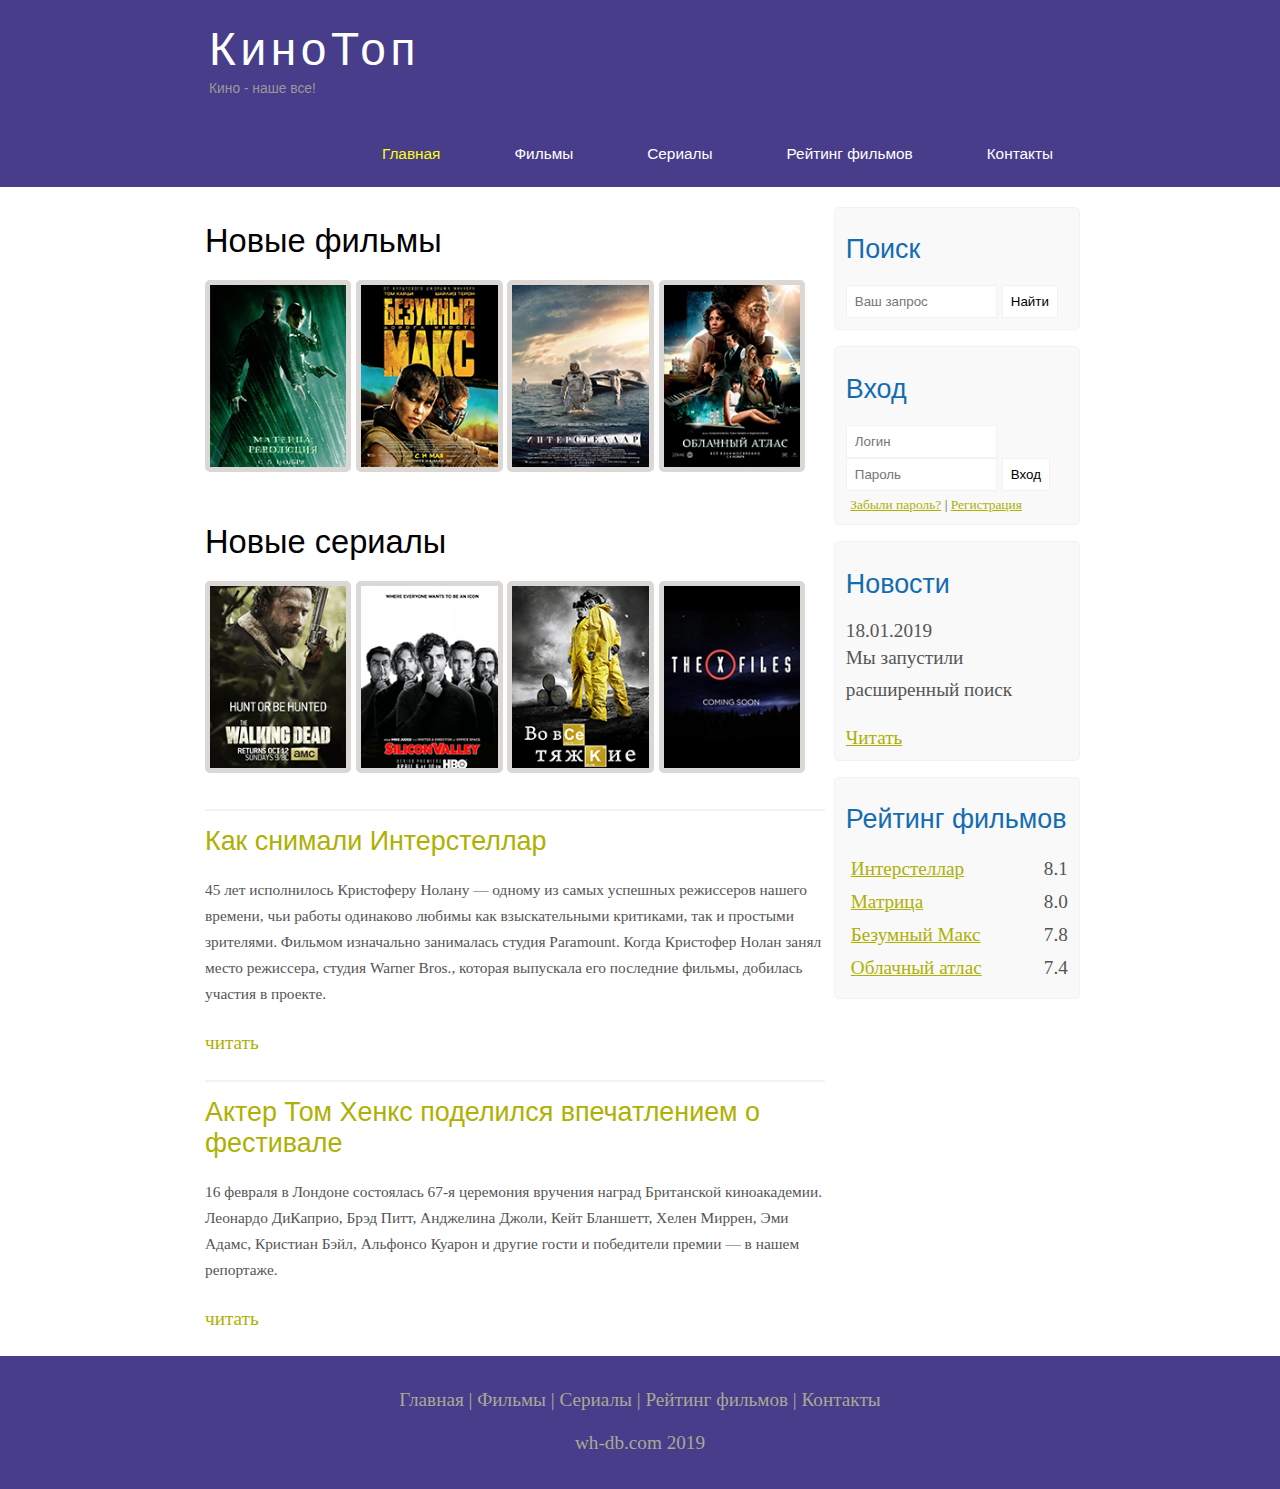
<file: index.html>
<!DOCTYPE html>
<html lang="en">
<head>
	<meta charset="UTF-8">
	<meta name="viewport" content="width=device-width, initial-scale=1.0">
	<title>КиноТоп: Главная</title>
	<meta name="description" content="КиноТоп - это портал о кино"/>
	<meta name="keywords" content="кино,фильмы,топ фильмов, фильмы онлайн, кино онлайн"/>
	<link rel="stylesheet" href="assets/css/style.css">
</head>
<body>
	<div class="main">
		<div class="header">
			<div class="logo">
				<div class="logo_text">
					<h1><a href="index.html">КиноТоп</a></h1>
					<h2>Кино - наше все!</h2>
				</div>
				
			</div>
			<div class="menubar">
				<ul class="menu">
					<li class="selected"><a href="index.html">Главная</a></li>
					<li><a href="films.html">Фильмы</a></li>
					<li><a href="#">Сериалы</a></li>
					<li><a href="rating.html">Рейтинг фильмов</a></li>
					<li><a href="contact.html">Контакты</a></li>
				</ul>
			</div>
		</div>
		<div class="site_content">
			<div class="sidebar_container">
			<div class="sidebar">
					<h2>Поиск</h2>
					<form method="post" action="#" id="seach_form">
						<input type="seach" name="seach_field" placeholder="Ваш запрос"/>
						<input type="submit" class="btn" value="Найти"/>
					</form>
				</div>
				<div class="sidebar">
					<h2>Вход</h2>
					<form method="post" action="#" id="login">
					<input type="text" name="login_field" placeholder="Логин"/>
					<input type="password" name="password_field" placeholder="Пароль"/>
					<input type="submit" class="btn" value="Вход"/>
					<div class="lable_passreg_text">
						<span><a href="#">Забыли пароль?</a></span> | <span><a href="#">Регистрация</a></span>
					</div>
				</form>
 				</div>
 				<div class="sidebar">
 					<h2>Новости</h2>
 					<span>18.01.2019</span>
 					<p>Мы запустили расширенный поиск</p>
 					<a href="#">Читать</a>
 				</div>
 				<div class="sidebar">
 					<h2>Рейтинг фильмов</h2>
 					<ul>
 						<li><a href="show.html">Интерстеллар</a><span class="rating_sidebar">8.1</span></li>
 						<li><a href="#">Матрица</a><span class="rating_sidebar">8.0</span></li>
 						<li><a href="#">Безумный Макс</a><span class="rating_sidebar">7.8</span></li>
 						<li><a href="#">Облачный атлас</a><span class="rating_sidebar">7.4</span></li>
 					</ul>
 				</div>

				
			</div>
			<div class="content">
				<h1>Новые фильмы</h1>
				<div class="films_block">
					<a href="#"><img src="assets/img/matrix.png"></a>
					<a href="#"><img src="assets/img/max.png"></a>
					<a href="show.html"><img src="assets/img/inter.png"></a>
					<a href="#"><img src="assets/img/cloud.png"></a>
				</div>
				<h1>Новые сериалы</h1>
				<div class="films_block">
					<a href="#"><img src="assets/img/dead.png"></a>
					<a href="#"><img src="assets/img/silicon.png"></a>
					<a href="#"><img src="assets/img/breakingbad.png"></a>
					<a href="#"><img src="assets/img/xfiles.png"></a>
				</div>
				<div class="posts">
					<hr>
					<h2><a href="#">Как снимали Интерстеллар</a></h2>
					<div class="posts_content">
						<p>
							45 лет исполнилось Кристоферу Нолану — одному из самых успешных режиссеров нашего времени, чьи работы одинаково любимы как взыскательными критиками, так и простыми зрителями. Фильмом изначально занималась студия Paramount. Когда Кристофер Нолан занял место режиссера, студия Warner Bros., которая выпускала его последние фильмы, добилась участия в проекте.
						</p>
					</div>
					<p><a href="#">читать</a></p>
					<hr>
					<h2><a href="#">Актер Том Хенкс поделился впечатлением о фестивале</a></h2>
					<div class="posts_content">
						<p>
							16 февраля в Лондоне состоялась 67-я церемония вручения наград Британской киноакадемии. Леонардо ДиКаприо, Брэд Питт, Анджелина Джоли, Кейт Бланшетт, Хелен Миррен, Эми Адамс, Кристиан Бэйл, Альфонсо Куарон и другие гости и победители премии — в нашем репортаже.
						</p>
					</div>
					<p><a href="#">читать</a></p>
				</div>
			</div>

		</div>
		<div class="footer">
			<p>
				<a href="index.html">Главная</a> |
				<a href="films.html">Фильмы</a> |
				<a href="#">Сериалы</a> |
				<a href="rating.html">Рейтинг фильмов</a> |
				<a href="contact.html">Контакты</a>
			</p>
			<p>wh-db.com 2019</p>
		</div>
	</div>
</body>
</html>
</file>
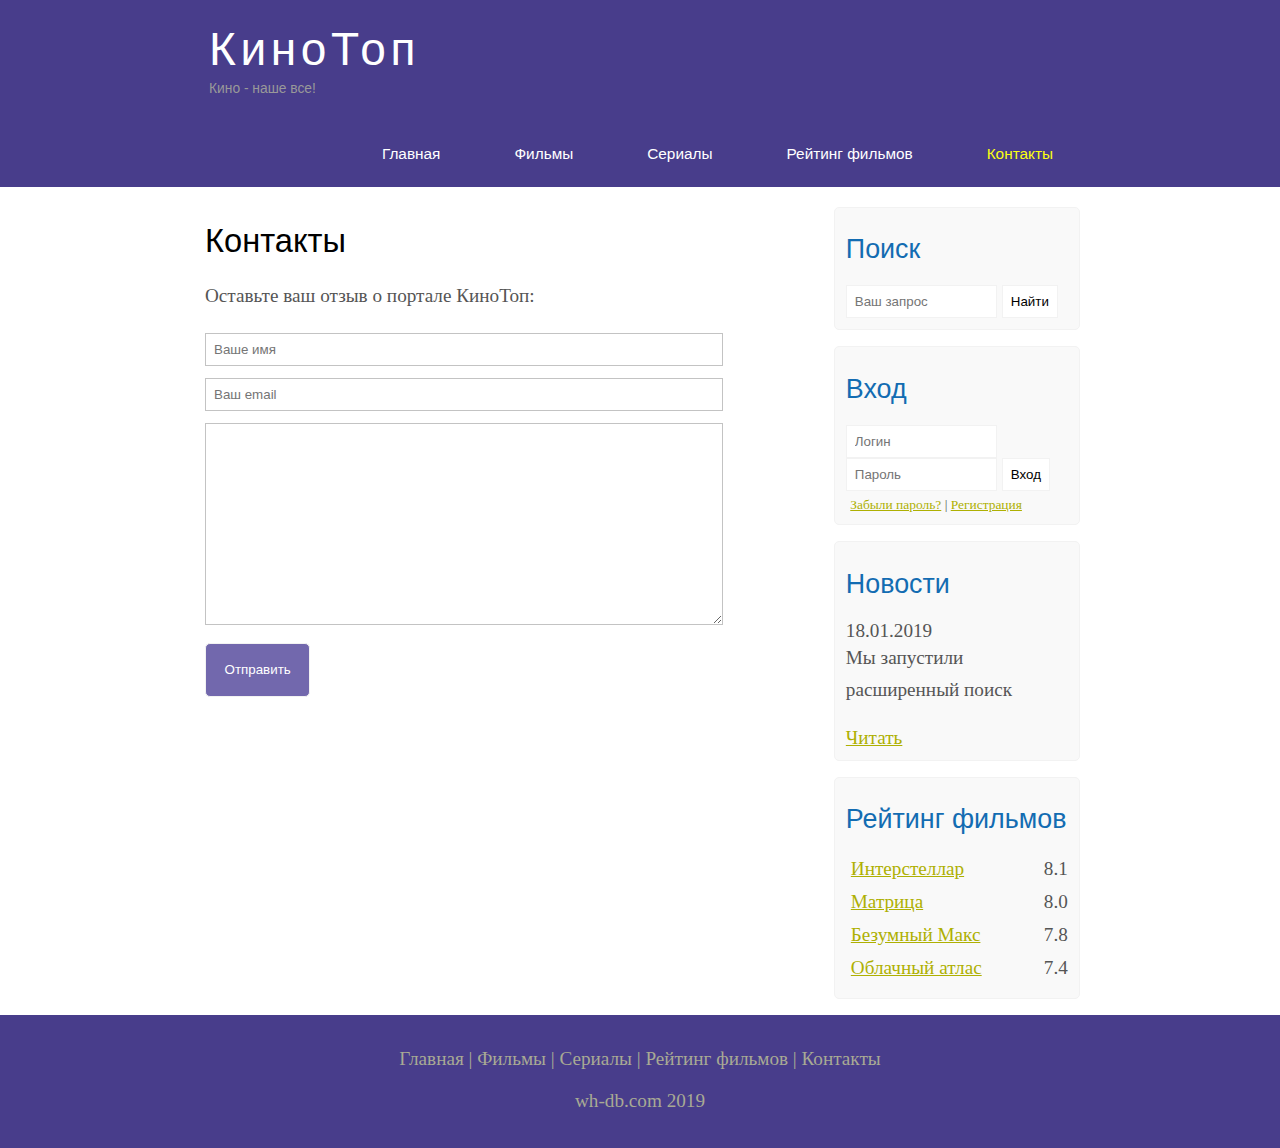
<file: contact.html>
<!DOCTYPE html>
<html lang="en">
<head>
	<meta charset="UTF-8">
	<meta name="viewport" content="width=device-width, initial-scale=1.0">
	<title>КиноТоп: Контакты</title>
	<meta name="description" content="КиноТоп - это портал о кино"/>
	<meta name="keywords" content="кино,фильмы,топ фильмов, фильмы онлайн, кино онлайн"/>
	<link rel="stylesheet" href="assets/css/style.css">
</head>
<body>
	<div class="main">
		<div class="header">
			<div class="logo">
				<div class="logo_text">
					<h1><a href="index.html">КиноТоп</a></h1>
					<h2>Кино - наше все!</h2>
				</div>
				
			</div>
			<div class="menubar">
				<ul class="menu">
					<li><a href="index.html">Главная</a></li>
					<li><a href="films.html">Фильмы</a></li>
					<li><a href="#">Сериалы</a></li>
					<li><a href="rating.html">Рейтинг фильмов</a></li>
					<li class="selected"><a href="contact.html">Контакты</a></li>
				</ul>
			</div>
		</div>
		<div class="site_content">
			<div class="sidebar_container">
			<div class="sidebar">
					<h2>Поиск</h2>
					<form method="post" action="#" id="seach_form">
						<input type="seach" name="seach_field" placeholder="Ваш запрос"/>
						<input type="submit" class="btn" value="Найти"/>
					</form>
				</div>
				<div class="sidebar">
					<h2>Вход</h2>
					<form method="post" action="#" id="login">
					<input type="text" name="login_field" placeholder="Логин"/>
					<input type="password" name="password_field" placeholder="Пароль"/>
					<input type="submit" class="btn" value="Вход"/>
					<div class="lable_passreg_text">
						<span><a href="#">Забыли пароль?</a></span> | <span><a href="#">Регистрация</a></span>
					</div>
				</form>
 				</div>
 				<div class="sidebar">
 					<h2>Новости</h2>
 					<span>18.01.2019</span>
 					<p>Мы запустили расширенный поиск</p>
 					<a href="#">Читать</a>
 				</div>
 				<div class="sidebar">
 					<h2>Рейтинг фильмов</h2>
 					<ul>
 						<li><a href="show.html">Интерстеллар</a><span class="rating_sidebar">8.1</span></li>
 						<li><a href="#">Матрица</a><span class="rating_sidebar">8.0</span></li>
 						<li><a href="#">Безумный Макс</a><span class="rating_sidebar">7.8</span></li>
 						<li><a href="#">Облачный атлас</a><span class="rating_sidebar">7.4</span></li>
 					</ul>
 				</div>

				
			</div>
			<div class="content">
				<h1>Контакты</h1>
				<p>Оставьте ваш отзыв о портале КиноТоп:</p>
				<div class="send send_contact">
					<form method="post" action="#" id="review">
					<input type="text" name="review_name" placeholder="Ваше имя">
					<input type="text" name="review_name" placeholder="Ваш email">
					<textarea name="review_text"></textarea>
					<input type="submit" class="btn" value="Отправить">
					</form>
				</div>

			</div>

		</div>
		<div class="footer">
			<p>
				<a href="index.html">Главная</a> |
				<a href="films.html">Фильмы</a> |
				<a href="#">Сериалы</a> |
				<a href="rating.html">Рейтинг фильмов</a> |
				<a href="contact.html">Контакты</a>
			</p>
			<p>wh-db.com 2019</p>
		</div>
	</div>
</body>
</html>
</file>
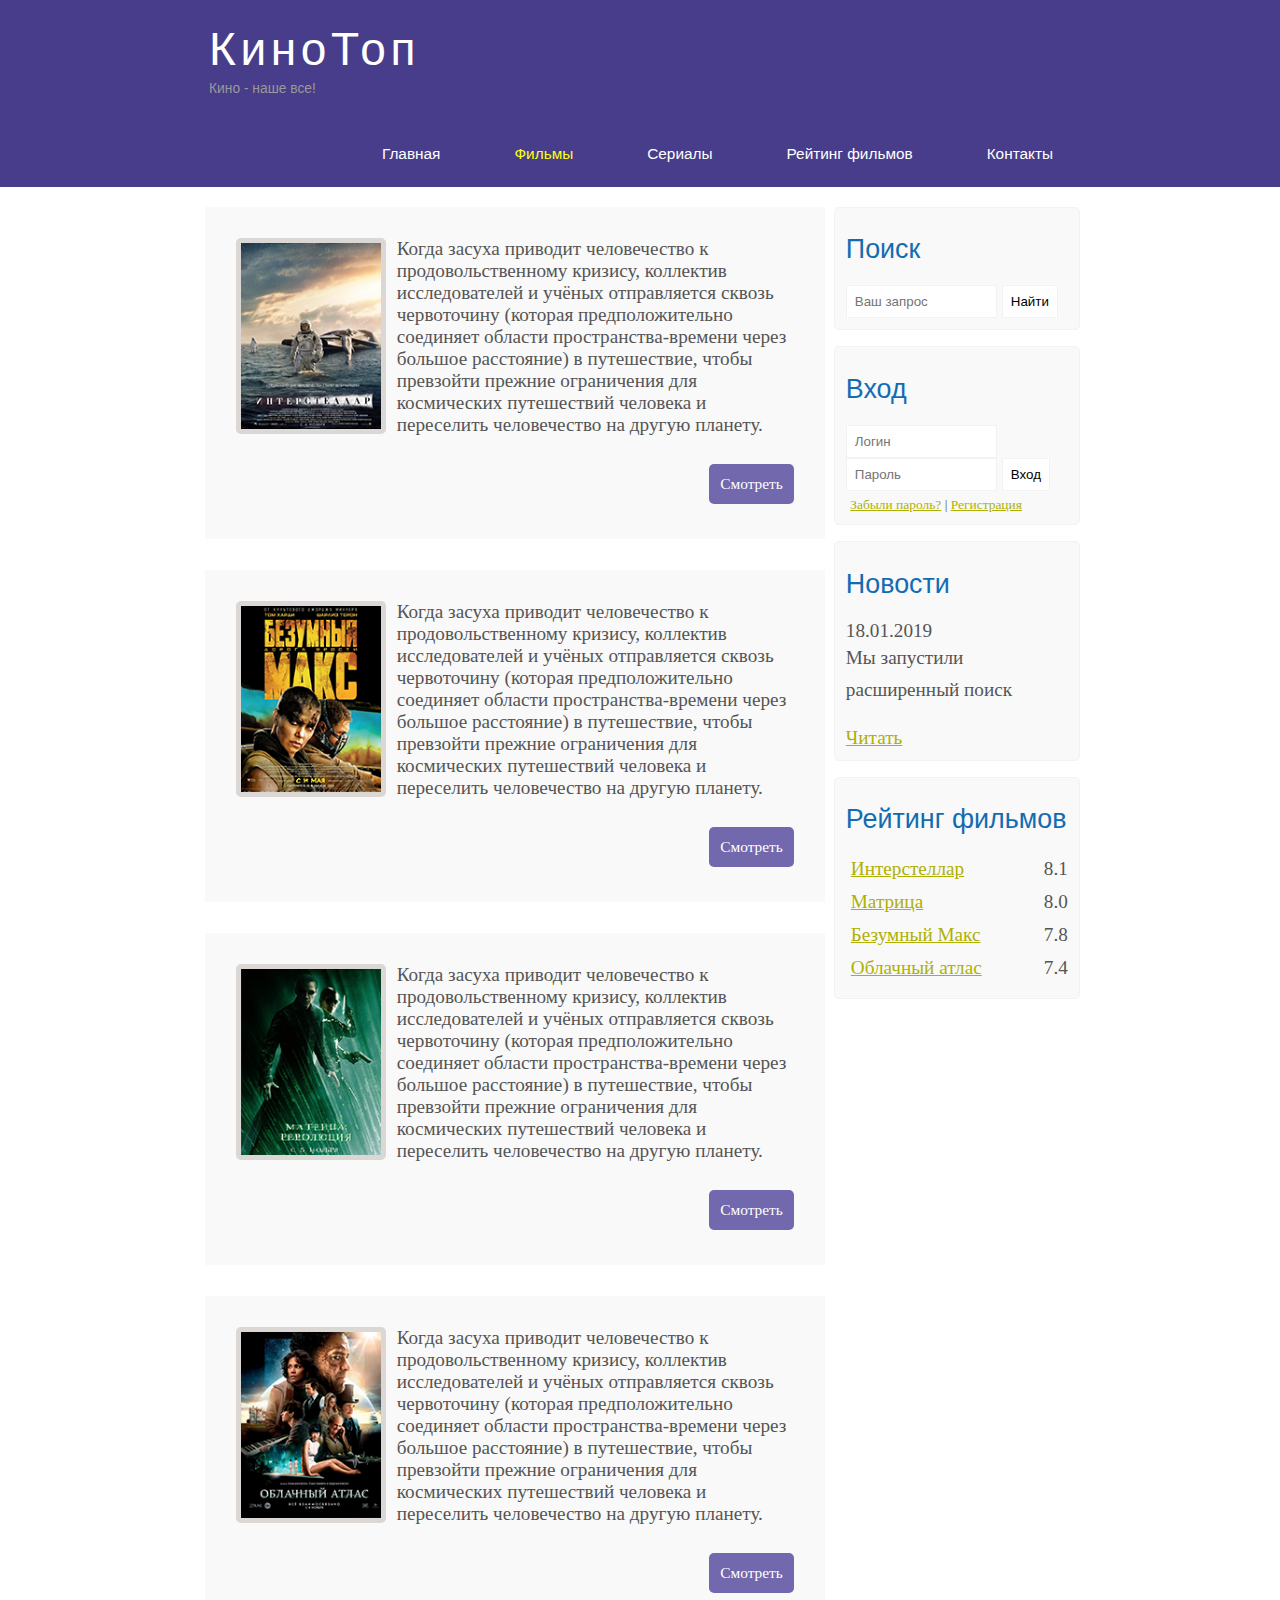
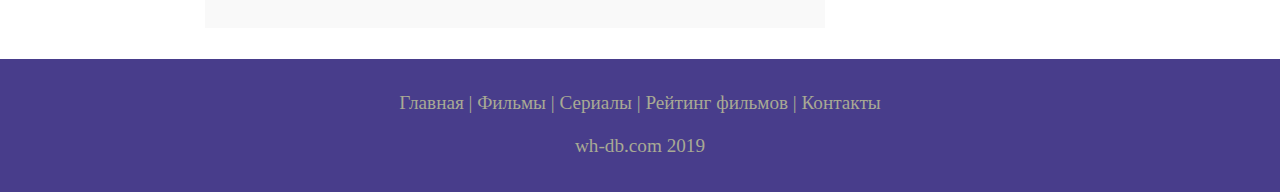
<file: films.html>
<!DOCTYPE html>
<html lang="en">
<head>
	<meta charset="UTF-8">
	<meta name="viewport" content="width=device-width, initial-scale=1.0">
	<title>КиноТоп: Фильмы</title>
	<meta name="description" content="КиноТоп - это портал о кино"/>
	<meta name="keywords" content="кино,фильмы,топ фильмов, фильмы онлайн, кино онлайн"/>
	<link rel="stylesheet" href="assets/css/style.css">
</head>
<body>
	<div class="main">
		<div class="header">
			<div class="logo">
				<div class="logo_text">
					<h1><a href="index.html">КиноТоп</a></h1>
					<h2>Кино - наше все!</h2>
				</div>
				
			</div>
			<div class="menubar">
				<ul class="menu">
					<li><a href="index.html">Главная</a></li>
					<li class="selected"><a href="films.html">Фильмы</a></li>
					<li><a href="#">Сериалы</a></li>
					<li><a href="rating.html">Рейтинг фильмов</a></li>
					<li><a href="contact.html">Контакты</a></li>
				</ul>
			</div>
		</div>
		<div class="site_content">
			<div class="sidebar_container">
			<div class="sidebar">
					<h2>Поиск</h2>
					<form method="post" action="#" id="seach_form">
						<input type="seach" name="seach_field" placeholder="Ваш запрос"/>
						<input type="submit" class="btn" value="Найти"/>
					</form>
				</div>
				<div class="sidebar">
					<h2>Вход</h2>
					<form method="post" action="#" id="login">
					<input type="text" name="login_field" placeholder="Логин"/>
					<input type="password" name="password_field" placeholder="Пароль"/>
					<input type="submit" class="btn" value="Вход"/>
					<div class="lable_passreg_text">
						<span><a href="#">Забыли пароль?</a></span> | <span><a href="#">Регистрация</a></span>
					</div>
				</form>
 				</div>
 				<div class="sidebar">
 					<h2>Новости</h2>
 					<span>18.01.2019</span>
 					<p>Мы запустили расширенный поиск</p>
 					<a href="#">Читать</a>
 				</div>
 				<div class="sidebar">
 					<h2>Рейтинг фильмов</h2>
 					<ul>
 						<li><a href="show.html">Интерстеллар</a><span class="rating_sidebar">8.1</span></li>
 						<li><a href="#">Матрица</a><span class="rating_sidebar">8.0</span></li>
 						<li><a href="#">Безумный Макс</a><span class="rating_sidebar">7.8</span></li>
 						<li><a href="#">Облачный атлас</a><span class="rating_sidebar">7.4</span></li>
 					</ul>
 				</div>

				
			</div>
			<div class="content">
				<div class="info_film">
					<img src="assets/img/inter.png">
					Когда засуха приводит человечество к продовольственному кризису, коллектив исследователей и учёных отправляется сквозь червоточину (которая предположительно соединяет области пространства-времени через большое расстояние) в путешествие, чтобы превзойти прежние ограничения для космических путешествий человека и переселить человечество на другую планету.
					<div class="button"><a href="show.html">Смотреть</a></div>
				</div>
								<div class="info_film">
					<img src="assets/img/max.png">
					Когда засуха приводит человечество к продовольственному кризису, коллектив исследователей и учёных отправляется сквозь червоточину (которая предположительно соединяет области пространства-времени через большое расстояние) в путешествие, чтобы превзойти прежние ограничения для космических путешествий человека и переселить человечество на другую планету.
					<div class="button"><a href="#">Смотреть</a></div>
				</div>
								<div class="info_film">
					<img src="assets/img/matrix.png">
					Когда засуха приводит человечество к продовольственному кризису, коллектив исследователей и учёных отправляется сквозь червоточину (которая предположительно соединяет области пространства-времени через большое расстояние) в путешествие, чтобы превзойти прежние ограничения для космических путешествий человека и переселить человечество на другую планету.
					<div class="button"><a href="#">Смотреть</a></div>
				</div>
								<div class="info_film">
					<img src="assets/img/cloud.png">
					Когда засуха приводит человечество к продовольственному кризису, коллектив исследователей и учёных отправляется сквозь червоточину (которая предположительно соединяет области пространства-времени через большое расстояние) в путешествие, чтобы превзойти прежние ограничения для космических путешествий человека и переселить человечество на другую планету.
					<div class="button"><a href="#">Смотреть</a></div>
				</div>
			</div>

		</div>
		<div class="footer">
			<p>
				<a href="index.html">Главная</a> |
				<a href="films.html">Фильмы</a> |
				<a href="#">Сериалы</a> |
				<a href="rating.html">Рейтинг фильмов</a> |
				<a href="contact.html">Контакты</a>
			</p>
			<p>wh-db.com 2019</p>
		</div>
	</div>
</body>
</html>
</file>
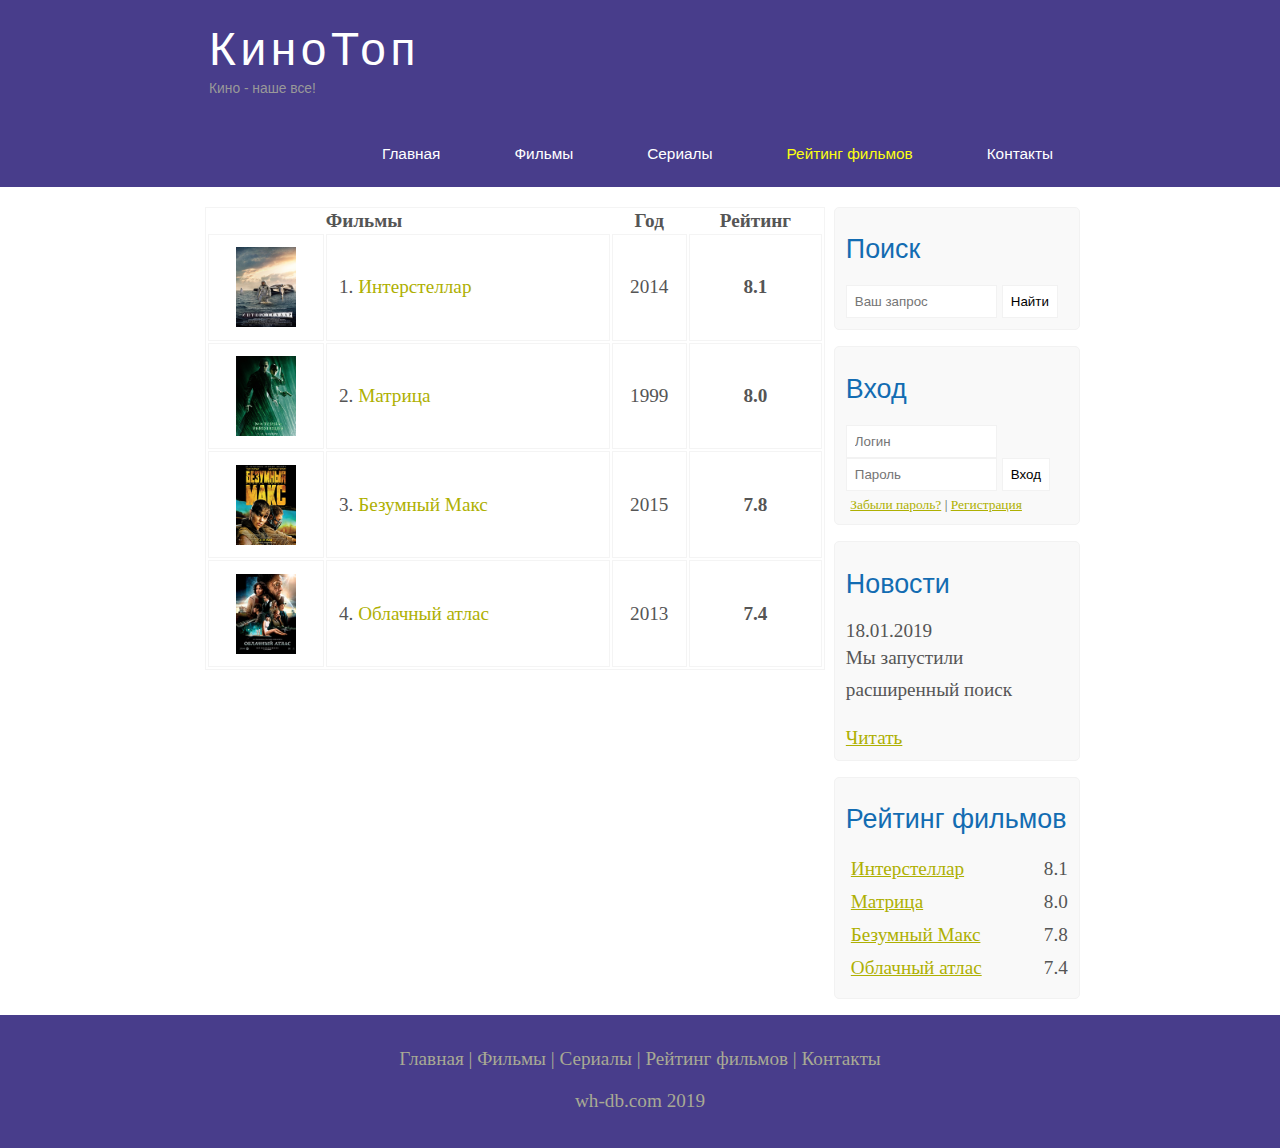
<file: rating.html>
<!DOCTYPE html>
<html lang="en">
<head>
	<meta charset="UTF-8">
	<meta name="viewport" content="width=device-width, initial-scale=1.0">
	<title>КиноТоп: Рейтинг фильмов</title>
	<meta name="description" content="КиноТоп - это портал о кино"/>
	<meta name="keywords" content="кино,фильмы,топ фильмов, фильмы онлайн, кино онлайн"/>
	<link rel="stylesheet" href="assets/css/style.css">
</head>
<body>
	<div class="main">
		<div class="header">
			<div class="logo">
				<div class="logo_text">
					<h1><a href="index.html">КиноТоп</a></h1>
					<h2>Кино - наше все!</h2>
				</div>
				
			</div>
			<div class="menubar">
				<ul class="menu">
					<li><a href="index.html">Главная</a></li>
					<li><a href="films.html">Фильмы</a></li>
					<li><a href="#">Сериалы</a></li>
					<li class="selected"><a href="rating.html">Рейтинг фильмов</a></li>
					<li><a href="contact.html">Контакты</a></li>
				</ul>
			</div>
		</div>
		<div class="site_content">
			<div class="sidebar_container">
			<div class="sidebar">
					<h2>Поиск</h2>
					<form method="post" action="#" id="seach_form">
						<input type="seach" name="seach_field" placeholder="Ваш запрос"/>
						<input type="submit" class="btn" value="Найти"/>
					</form>
				</div>
				<div class="sidebar">
					<h2>Вход</h2>
					<form method="post" action="#" id="login">
					<input type="text" name="login_field" placeholder="Логин"/>
					<input type="password" name="password_field" placeholder="Пароль"/>
					<input type="submit" class="btn" value="Вход"/>
					<div class="lable_passreg_text">
						<span><a href="#">Забыли пароль?</a></span> | <span><a href="#">Регистрация</a></span>
					</div>
				</form>
 				</div>
 				<div class="sidebar">
 					<h2>Новости</h2>
 					<span>18.01.2019</span>
 					<p>Мы запустили расширенный поиск</p>
 					<a href="#">Читать</a>
 				</div>
 				<div class="sidebar">
 					<h2>Рейтинг фильмов</h2>
 					<ul>
 						<li><a href="show.html">Интерстеллар</a><span class="rating_sidebar">8.1</span></li>
 						<li><a href="#">Матрица</a><span class="rating_sidebar">8.0</span></li>
 						<li><a href="#">Безумный Макс</a><span class="rating_sidebar">7.8</span></li>
 						<li><a href="#">Облачный атлас</a><span class="rating_sidebar">7.4</span></li>
 					</ul>
 				</div>

				
			</div>
			<div class="content">
				<table>
					<tr>
						<th></th>
						<th>Фильмы</th>
						<th class="center">Год</th>
						<th class="center">Рейтинг</th>
					</tr>
					<tr>
						<td class="center"><img src="assets/img/inter.png"></td>
						<td>1. <a href="show.html">Интерстеллар</a></td>
						<td class="center">2014</td>
						<td class="center rating">8.1</td>
					</tr>
					<tr>
						<td class="center"><img src="assets/img/matrix.png"></td>
						<td>2. <a href="show.html">Матрица</a></td>
						<td class="center">1999</td>
						<td class="center rating">8.0</td>
					</tr>
						<tr>
						<td class="center"><img src="assets/img/max.png"></td>
						<td>3. <a href="show.html">Безумный Макс</a></td>
						<td class="center">2015</td>
						<td class="center rating">7.8</td>
					</tr>
						</tr>
						<tr>
						<td class="center"><img src="assets/img/cloud.png"></td>
						<td>4. <a href="show.html">Облачный атлас</a></td>
						<td class="center">2013</td>
						<td class="center rating">7.4</td>
					</tr>
				</table>
			</div>

		</div>
		<div class="footer">
			<p>
				<a href="index.html">Главная</a> |
				<a href="films.html">Фильмы</a> |
				<a href="#">Сериалы</a> |
				<a href="rating.html">Рейтинг фильмов</a> |
				<a href="contact.html">Контакты</a>
			</p>
			<p>wh-db.com 2019</p>
		</div>
	</div>
</body>
</html>
</file>
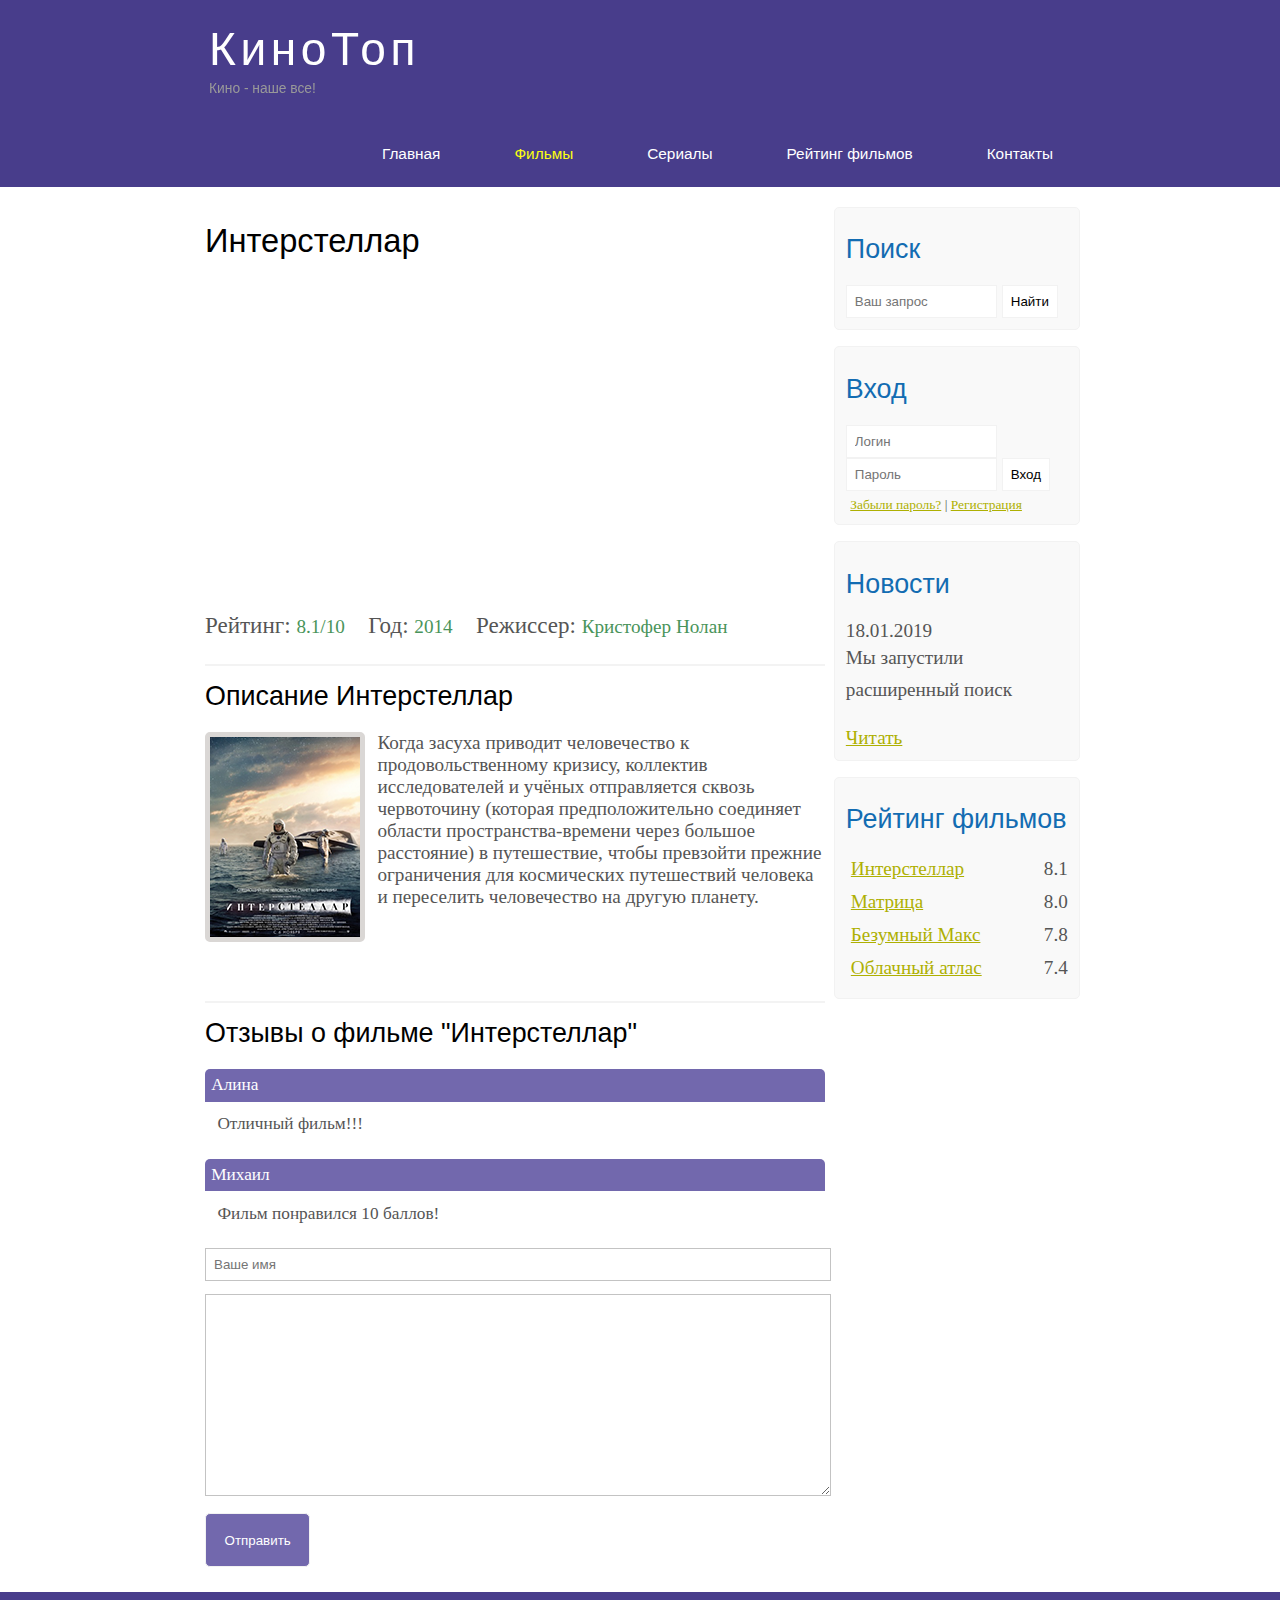
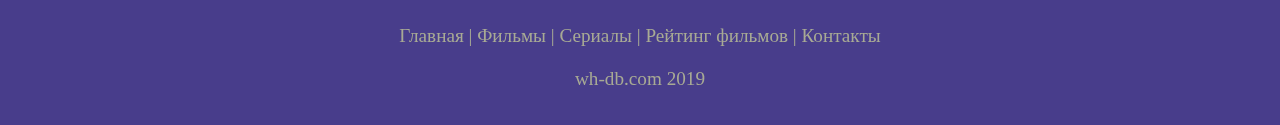
<file: show.html>
<!DOCTYPE html>
<html lang="en">
<head>
	<meta charset="UTF-8">
	<meta name="viewport" content="width=device-width, initial-scale=1.0">
	<title>КиноТоп: О фильме Интерстеллар</title>
	<meta name="description" content="КиноТоп - это портал о кино"/>
	<meta name="keywords" content="кино,фильмы,топ фильмов, фильмы онлайн, кино онлайн"/>
	<link rel="stylesheet" href="assets/css/style.css">
</head>
<body>
	<div class="main">
		<div class="header">
			<div class="logo">
				<div class="logo_text">
					<h1><a href="index.html">КиноТоп</a></h1>
					<h2>Кино - наше все!</h2>
				</div>
				
			</div>
			<div class="menubar">
				<ul class="menu">
					<li><a href="index.html">Главная</a></li>
					<li class="selected"><a href="films.html">Фильмы</a></li>
					<li><a href="#">Сериалы</a></li>
					<li><a href="rating.html">Рейтинг фильмов</a></li>
					<li><a href="contact.html">Контакты</a></li>
				</ul>
			</div>
		</div>
		<div class="site_content">
			<div class="sidebar_container">
			<div class="sidebar">
					<h2>Поиск</h2>
					<form method="post" action="#" id="seach_form">
						<input type="seach" name="seach_field" placeholder="Ваш запрос"/>
						<input type="submit" class="btn" value="Найти"/>
					</form>
				</div>
				<div class="sidebar">
					<h2>Вход</h2>
					<form method="post" action="#" id="login">
					<input type="text" name="login_field" placeholder="Логин"/>
					<input type="password" name="password_field" placeholder="Пароль"/>
					<input type="submit" class="btn" value="Вход"/>
					<div class="lable_passreg_text">
						<span><a href="#">Забыли пароль?</a></span> | <span><a href="#">Регистрация</a></span>
					</div>
				</form>
 				</div>
 				<div class="sidebar">
 					<h2>Новости</h2>
 					<span>18.01.2019</span>
 					<p>Мы запустили расширенный поиск</p>
 					<a href="#">Читать</a>
 				</div>
 				<div class="sidebar">
 					<h2>Рейтинг фильмов</h2>
 					<ul>
 						<li><a href="show.html">Интерстеллар</a><span class="rating_sidebar">8.1</span></li>
 						<li><a href="#">Матрица</a><span class="rating_sidebar">8.0</span></li>
 						<li><a href="#">Безумный Макс</a><span class="rating_sidebar">7.8</span></li>
 						<li><a href="#">Облачный атлас</a><span class="rating_sidebar">7.4</span></li>
 					</ul>
 				</div>

				
			</div>
			<div class="content">
				<h1>Интерстеллар</h1>
				<iframe width="560" height="315" src="https://www.youtube.com/embed/6ybBuTETr3U" frameborder="0" allow="accelerometer; autoplay; encrypted-media; gyroscope; picture-in-picture" allowfullscreen></iframe>
				<div class="info_film_page">
					<span class="label">Рейтинг: </span><span class="value">8.1/10</span>
					<span class="label">Год: </span><span class="value">2014</span>
					<span class="label">Режиссер: </span><span class="value">Кристофер Нолан</span>
				</div>
				<hr>
				<h2>Описание Интерстеллар</h2>
				<div class="discription_film">
					<img src="assets/img/inter.png">
					Когда засуха приводит человечество к продовольственному кризису, коллектив исследователей и учёных отправляется сквозь червоточину (которая предположительно соединяет области пространства-времени через большое расстояние) в путешествие, чтобы превзойти прежние ограничения для космических путешествий человека и переселить человечество на другую планету.
				</div>
				<hr>
				<h2>Отзывы о фильме "Интерстеллар"</h2>
				<div class="reviews">
					<div class="review_name">
						Алина
					</div>
					<div class="review_text">
						Отличный фильм!!!
					</div>
				</div>
				<div class="reviews">
					<div class="review_name">
						Михаил
					</div>
					<div class="review_text">
						Фильм понравился 10 баллов!
					</div>
				</div>
				<div class="send">
					<form method="post" action="#" id="review"></form>
					<input type="text" name="review_name" placeholder="Ваше имя">
					<textarea name="review_text"></textarea>
					<input type="submit" class="btn" value="Отправить">
				</div>

			</div>

		</div>
		<div class="footer">
			<p>
				<a href="index.html">Главная</a> |
				<a href="films.html">Фильмы</a> |
				<a href="#">Сериалы</a> |
				<a href="rating.html">Рейтинг фильмов</a> |
				<a href="contact.html">Контакты</a>
			</p>
			<p>wh-db.com 2019</p>
		</div>
	</div>
</body>
</html>
</file>
<file: assets/css/style.css>
*{
	margin: 0;
	padding: 0;
}


body{
	font-size: 1.2em;
	background-color: #fff;
	color: #555;
}

p{
	padding: 0 0 20px 0;
	line-height: 1.7em;
}
input[type="text"], input[type="password"], input[type="seach"]{
	color: #5d5d5d;
	width: 60%;
	padding: 8px;
}

input, textarea{
	outline: none;
	border: none;
	border: solid 1px #f2f2f2;
}

h1, h2 {
  font: normal 170% 'century gothic', arial;
  margin: 0 0 15px 0;
  padding: 15px 0 5px 0;
  color: #000;
}

h2 {
  font-size: 140%;
}

a, a:hover {
	outline: none;
	text-decoration: underline;
	color: #aeb002;
}

ul{
	margin: 2px 0 22px 17px;
}

ul li{
	margin: 0 0 6px 0;
	padding: 0 0 4px 5px;
	line-height: 1.5em;
}

.header{
	background-color: darkslateblue;
	height: 187px;
	font-size: 0.8em;
	margin-left: 0px;
	margin-right: 0px;
	min-width: 900px;
}

.main, .logo, .menubar, .site_content, .footer{
	margin-left: auto;
	margin-right: auto;
}

.logo{
	width: 880px;
	padding-bottom: 40px;
}

.logo h1, .logo h2{
	font: normal 300% 'century gothic', arial, sans-serif;
	margin: 0 0 0 9px;
}

.logo_text h1, .logo_text h1 a, .logo_text h1 a:hover{
	padding: 22px 0 0 0;
	color: #fff;
	letter-spacing: 0.1em;
	text-decoration: none;
}

.logo_text h2{
	font-size: 0.9em;
	padding: 4px 0 0 0;
	color: #999;
}

.menubar{
	width: 900px;
	height: 46px;
}

ul.menu{
	float: right;
}

ul.menu li{
	float: left;
	padding: 0 0 0 9px;
	list-style: none;
	margin: 1px 2px 0 0;
}

ul.menu li a{
	font: normal 100% 'trebuchet ms', sans-serif;
	display: block;
	height: 20px;
	padding: 6px 35px 5px 28px;
	color: #fff;
	text-decoration: none;
}

ul.menu li.selected a{
	color: #fcff10;
}

ul.menu li a:hover{
	color: #e4ec04;
}

hr{
	border: solid 1px #f3f3f3;
}

.site_content{
	width: 880px;
	overflow: hidden;
	margin: 20px auto 0 auto;
	background-color: white;
}

.sidebar_container{
	float: right;
	width: 224px;
}

.sidebar{
	float: right;
	width: 222px;
	padding: 5%;
	margin: 0 0 16px 0;
	border: solid 1px #f2f2f2;
	border-radius: 5px;
	background-color: #f9f9f9;
	}

.btn{
	padding: 8px;
	background-color: white;
	cursor: pointer;
}

.sidebar h2{
	color: #136cb2;
}

.lable_passreg_text{
	font-size: 0.7em;
	margin-top: 3%;
	margin-left: 2%;
}

.sidebar ul{
	margin: 0;
}

.sidebar ul li{
	list-style-type: none;
	margin: 0 0 0 0;
}

.sidebar .rating_sidebar{
	float:  right;
}

.content{
	text-align: left;
	width: 620px;
	padding: 0 0 0 5px;
	float: left;

}

.content a{
	text-decoration: none;
}

.films_block{
	margin-bottom: 5%;

}

.films_block img{
	border-radius: 5px;
	border: solid 5px #dad7d5;
	width: 22%;
}

.posts .posts_content{
	font-size: 0.8em;
}

.info_film_page{
	margin-top: 2%;
	margin-bottom: 4%;
}

.info_film_page .label{
	font-size: 1.2em;
}

.info_film_page .value{
	font-size: 1em;
    color: #49945a;
    margin-right: 3%;
}

.discription_film{
	margin-bottom: 15%;
}

.discription_film img{
	float: left;
	margin-right: 2%;
	border-radius: 5px;
	border: solid 5px #dad7d5;
}

.reviews{
	margin-bottom: 4%;
	font-size: 0.9em;
}

.reviews .review_name{
	background-color: #7268ad;
	color: white;
	padding: 1%;
	border-top-left-radius: 5px;
	border-top-right-radius: 5px;
}

.reviews .review_text{
	padding-top: 2%;
	bottom: 2%;
	padding-left: 2%;	
}

.send{
	margin-bottom: 4%;
}

.send input[type="text"], textarea{
	border: solid 1px #c3c3c3;
	margin-bottom: 2%;
}

.send input[type="text"]{
	width: 98%;
}

.send textarea{
	width: 624px;
	height: 200px;
}

.send input[type="submit"]{
	background-color: #7268ad;
	padding: 3%;
	color: white;
	border-radius: 5px;
}

.send_contact input[type="text"] {
  width: 500px;
}

.send_contact textarea {
  width: 516px;
}

.info_film{
	margin-bottom: 5%;
	background-color: #f9f9f9;
	padding: 5%;
	height: 270px;
}

.info_film img{
	float: left;
	margin-right: 2%;
	border-radius: 5px;
	border: solid 5px #dad7d5;
	width: 25%;
}

.button{
	background-color: #7268ad;
	padding: 2%;
	color: white;
	border-radius: 5px;
	float: right;
	margin-top: 5%;
	clear: both;
	font-size: 0.8em;
}

.button a{
	color: white;
}

table{
	width: 100%;
	border: solid 1px #f4f4f4;
}

td{
	padding: 2%;
	border: solid 1px #f4f4f4;
}

td img{
	width: 60px;
	vertical-align: middle;
}

.center{
	text-align: center;
}

.rating{
	font-weight: bold;
}

.footer{
	width: 100%;
	height: 100px;
	padding: 28px 0 5px 0;
	text-align: center;
	background-color: darkslateblue;
	color: #a8aa94;
	margin-left: 0px;
	margin-right: 0px;
	min-width: 900px;
}

.footer a{
	color: #a8aa94;
	text-decoration: none;
}

.footer a:hover {
	color: #fff;
	text-decoration: none;
}

.footer p{
	padding: 0 0 10px 0;
}

/* CSS MOBILE*/
@media only screen
and (min-device-width: 320px)
and (max-device-width: 568px) {
	.header{
		background-color: #188ed2;
		min-width: 100%;
		height: 20%;
		text-align: center;
	}
	.logo{
		width: 100%;
	}
	.site_content{
		width: 100%;
	}
	.content{
		width: 100%;
		text-align: center;
	}
	.menubar{
		width: 100%;
		height: 100%;
	}
	.site_content{
		width: 100%;
		text-align: center;
	}
	.sidebar_container{
		display: none;
	}
	.footer{
		display: none;
	}
	ul.menu{
		float: none;
	}
	ul.menu li{
		margin: 0;
		padding: 0;
		float: none;
	}
	.logo h1{
		font: normal 235% 'century gothic', arial, sans-serif;
	}

	.logo h2{
		font: normal 100% 'century gothic', arial, sans-serif;
		color: white;
	}
	.content h1, h2{
		font: normal 110% 'century gothic', arial;
	}
	.films_block img{
		width: 43%;
	}
	.posts_content p{
		line-height: 1.5em;
		padding: 3%;
		text-align: left;
	}
	.posts p{
		font-size: 120%;
	}
	/*films page*/
	.info_film{
		float: none;
		height: 100%;
	}
	.info_film img{
		width: 90%;
		margin-bottom: 5%;
	}
	.button{
		float: none;
	}
	/*rating page*/
	table{
		display: block;

	}
	th{
		font-size: 75%;
	}
	td{
		padding: 0;
		margin: 0;
		font-size: 95%;
		text-align: left;
	}
	/*show page*/
	iframe{
		width: 88%;
		height: 100%;
	}
	.discription_film{
		width: 90%;
		text-align: left;
		margin-left: 2%;
	}
	.discription_film img{
		float: none;
		width: 73%;
		display: block;
		padding: 0;
		margin: 0;
		margin-left: 11%;
		margin-bottom: 7%;
	}
	.reviews{
		text-align: left;
		width: 96%;
	}
	.send input[type="text"]{
		width: 80%;
	}
	.send textarea{
		width: 85%;
	}
	/*moy*/
	.btn{
		width: 85%;
	}
}
</file>
